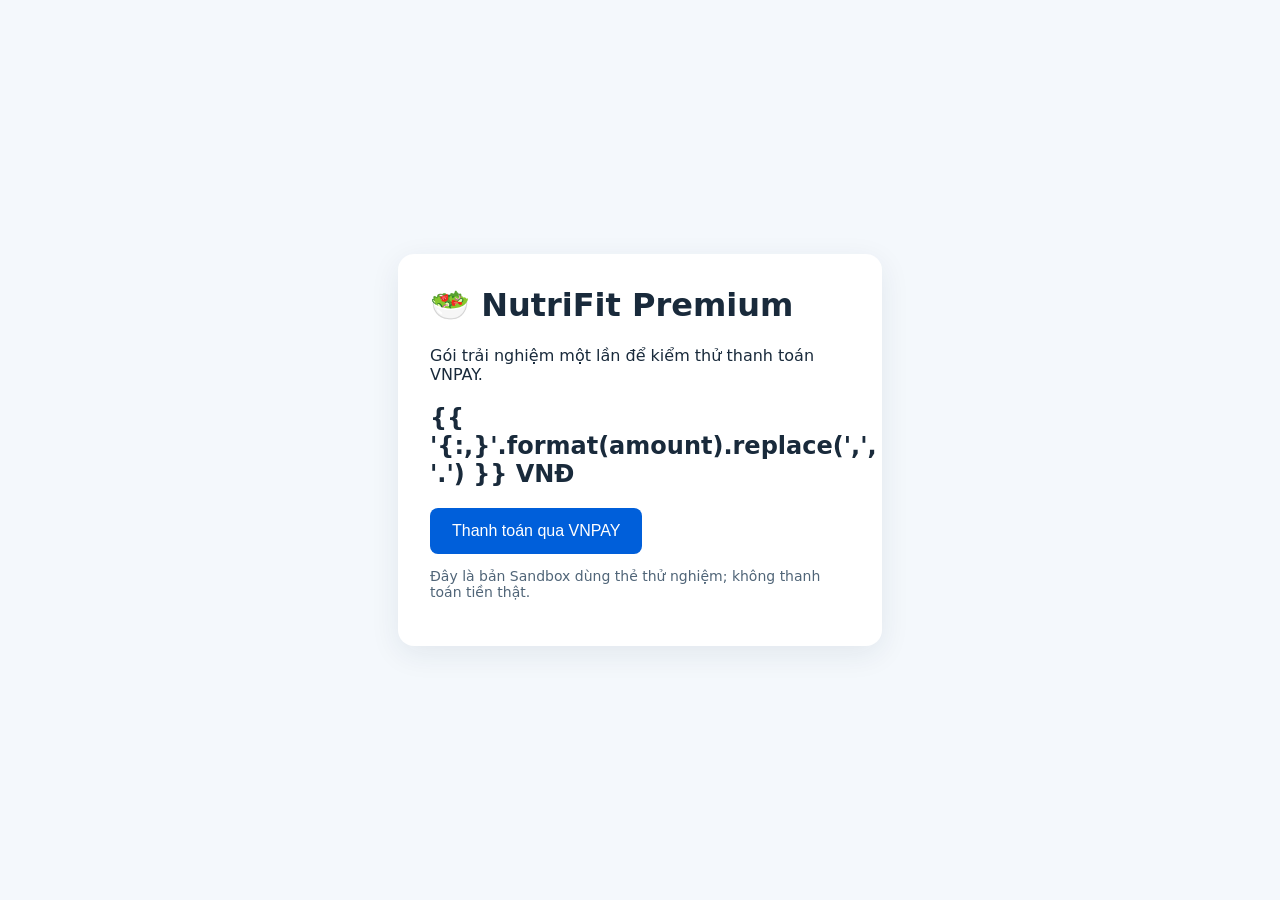
<file: nutrifit_vnpay_vercel_demo/templates/index.html>
<!doctype html>
<html lang="vi"><head><meta charset="utf-8"><meta name="viewport" content="width=device-width, initial-scale=1"><title>NutriFit · VNPAY Sandbox</title>
<style>body{font:16px system-ui,sans-serif;background:#f4f8fc;color:#192a3b;display:grid;place-items:center;min-height:100vh;margin:0}.card{background:white;border-radius:16px;padding:32px;box-shadow:0 8px 30px #132b4415;max-width:420px}h1{margin-top:0}button{background:#005fda;color:#fff;padding:14px 22px;border:0;border-radius:8px;font-size:16px;cursor:pointer}.muted{color:#506578;font-size:14px}</style>
</head><body><main class="card"><h1>🥗 NutriFit Premium</h1><p>Gói trải nghiệm một lần để kiểm thử thanh toán VNPAY.</p><h2>{{ '{:,}'.format(amount).replace(',', '.') }} VNĐ</h2><form method="post" action="/pay"><input type="hidden" name="csrf" value="{{ csrf }}"><button type="submit">Thanh toán qua VNPAY</button></form><p class="muted">Đây là bản Sandbox dùng thẻ thử nghiệm; không thanh toán tiền thật.</p></main></body></html>
</file>
